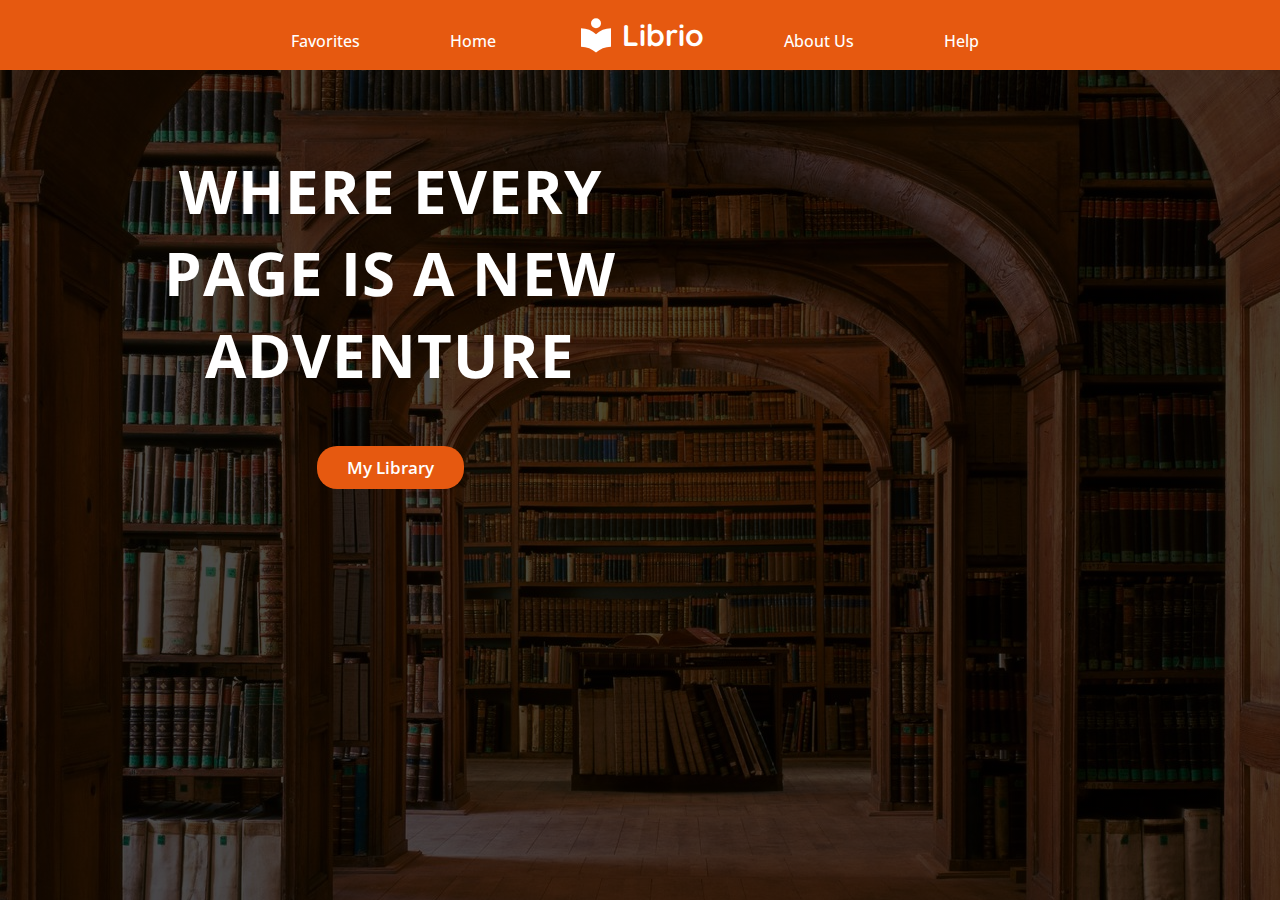
<file: index.html>
<!DOCTYPE html>
<html lang="en">
<head>
  <meta charset="UTF-8">
  <meta name="viewport" content="width=device-width, initial-scale=1.0">
  <title>Librio</title>
  <link rel="preconnect" href="https://fonts.googleapis.com">
  <link rel="preconnect" href="https://fonts.gstatic.com" crossorigin>
  <link href="https://fonts.googleapis.com/css2?family=Open+Sans:ital,wght@0,300..800;1,300..800&display=swap" rel="stylesheet">

  <link rel="preconnect" href="https://fonts.googleapis.com">
  <link rel="preconnect" href="https://fonts.gstatic.com" crossorigin>
  <link href="https://fonts.googleapis.com/css2?family=Quicksand:wght@300..700&display=swap" rel="stylesheet">

  <link rel="stylesheet" href="styles/shared/general.css">
  <link rel="stylesheet" href="styles/pages/home.css">
  <link rel="stylesheet" href="styles/shared/header.css">
</head>
<body>
  <div class="header">
    <div class="left">
      <span class="link">Favorites</span>
      <span class="link">Home</span>
    </div>

    <div class="middle">
      <img src="assets/library.svg" alt="">
      <span>Librio</span>
    </div>

    <div class="right">
      <span class="link">About Us</span>
      <span class="link">Help</span>
    </div>
  </div>

  <div class="main-content">
    <div>
      <span>WHERE EVERY PAGE IS A NEW ADVENTURE</span>
      <a href="library.html">My Library</a>
    </div>

  </div>
</body>
</html>
</file>
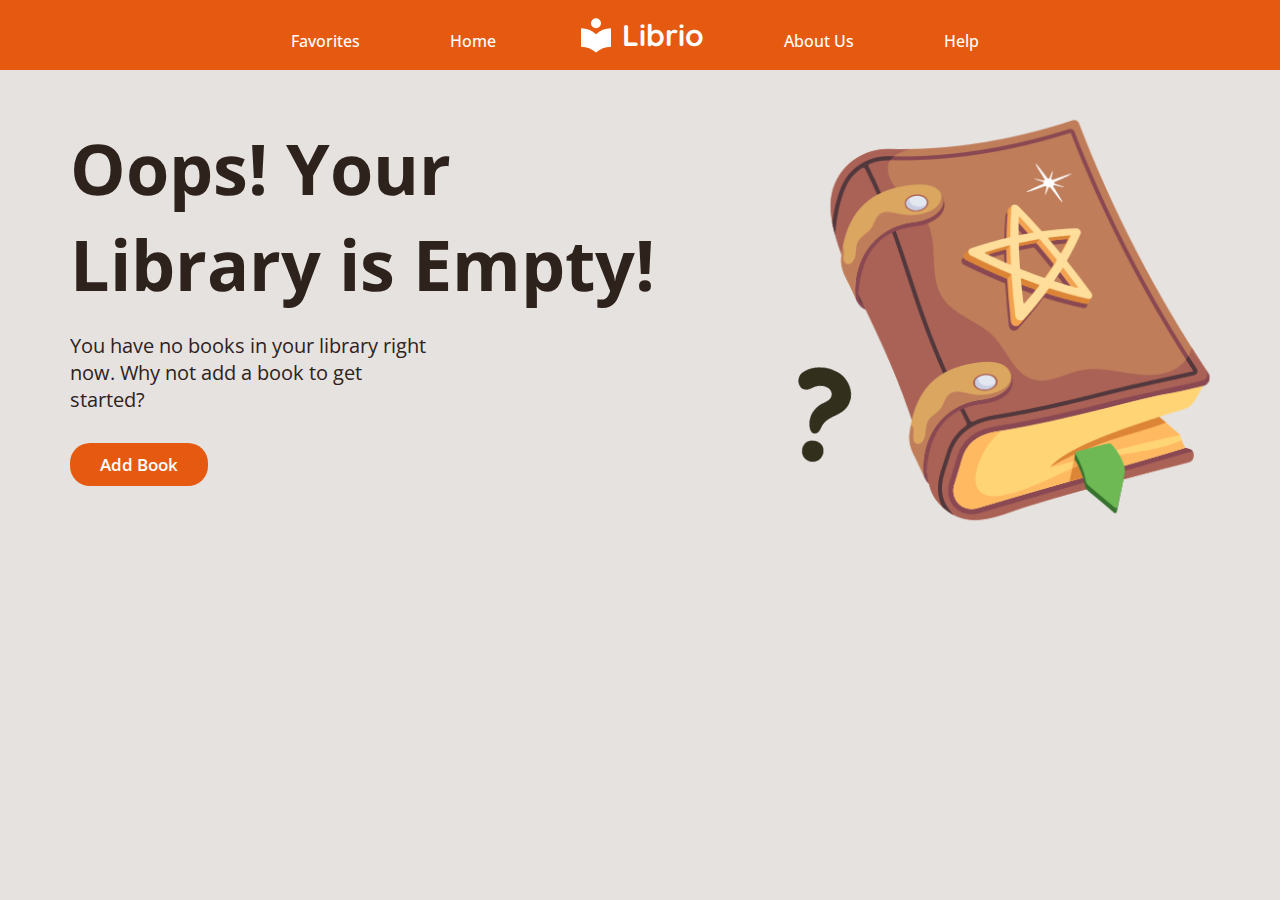
<file: library.html>
<!DOCTYPE html>
<html lang="en">
<head>
  <meta charset="UTF-8">
  <meta name="viewport" content="width=device-width, initial-scale=1.0">
  <title>My Library</title>

  <link rel="preconnect" href="https://fonts.googleapis.com">
  <link rel="preconnect" href="https://fonts.gstatic.com" crossorigin>
  <link href="https://fonts.googleapis.com/css2?family=Open+Sans:ital,wght@0,300..800;1,300..800&display=swap" rel="stylesheet">

  <link rel="preconnect" href="https://fonts.googleapis.com">
  <link rel="preconnect" href="https://fonts.gstatic.com" crossorigin>
  <link href="https://fonts.googleapis.com/css2?family=Quicksand:wght@300..700&display=swap" rel="stylesheet">

  <link rel="stylesheet" href="styles/shared/general.css">
  <link rel="stylesheet" href="styles/pages/library.css">
  <link rel="stylesheet" href="styles/shared/header.css">
</head>
<body>
  <div class="header">
    <div class="left">
      <span class="link">Favorites</span>
      <span class="link"><a href="index.html">Home</a></span>
    </div>

    <div class="middle">
      <img src="assets/library.svg" alt="">
      <span>Librio</span>
    </div>

    <div class="right">
      <span class="link">About Us</span>
      <span class="link">Help</span>
    </div>
  </div>

  <div class="empty js-empty">
    <div class="left">
      <div class="title">
        <span>Oops!  Your Library is Empty!</span>
      </div>

      <div class="description">
        <span>You have no books in your library right now. Why not add a book to get <br> started?</span>
        <div>
          <button class="js-empty-add-button page-button">Add Book</button>
        </div>
      </div>
    </div>

    <div class="right">
      <img src="assets/book.png" alt="">
      <img class="question-mark" src="assets/question.png" alt="">
    </div>
  </div>
  
  <div class="library js-library">
    <div class="library-title-container">
      <span>My Library</span>
    </div>

    <div class="library-grid js-library-grid">
      <!-- <div class="book">
        <div class="text-details">
          <div class="book-title-container">
            <span class="book-title js-book-title">The 7 Husbands of Evelyn Hugo</span>
          </div>
          <div class="author-year-container">
            <p>
              <span class="book-author js-book-author">Taylor Jenkins Read</span> &#183;
              <span class="book-year js-book-year">2017</span>
            </p>
          </div>
        </div>
        <div class="book-rating-container">
          <img src="assets/ratings/rating-50.png" alt="">
          <span class="book-rating js-book-rating">(5.0)</span>
        </div>
      </div>

      <div class="book">
        <div class="text-details">
          <div class="book-title-container">
            <span class="book-title js-book-title">Atomic Habits</span>
          </div>
          <div class="author-year-container">
            <p>
              <span class="book-author js-book-author">James Clear</span> &#183;
              <span class="book-year js-book-year">2018</span>
            </p>
          </div>
        </div>
        <div class="book-rating-container">
          <img src="assets/ratings/rating-50.png" alt="">
          <span class="book-rating js-book-rating">(5.0)</span>
        </div>
      </div>

      <div class="book">
        <div class="text-details">
          <div class="book-title-container">
            <span class="book-title js-book-title">The Inheritance Games</span>
          </div>
          <div class="author-year-container">
            <p>
              <span class="book-author js-book-author">Jennifer Lynn Barnes</span> &#183;
              <span class="book-year js-book-year">2020</span>
            </p>
          </div>
        </div>

        <div class="book-rating-container">
          <img src="assets/ratings/rating-50.png" alt="">
          <span class="book-rating js-book-rating">(5.0)</span>
        </div>
      </div>

      <div class="book">
        <div class="text-details">
          <div class="book-title-container">
            <span class="book-title js-book-title">The Inheritance Games</span>
          </div>
          <div class="author-year-container">
            <p>
              <span class="book-author js-book-author">Jennifer Lynn Barnes</span> &#183;
              <span class="book-year js-book-year">2020</span>
            </p>
          </div>  
        </div>

        <div class="book-rating-container">
          <img src="assets/ratings/rating-50.png" alt="">
          <span class="book-rating js-book-rating">(5.0)</span>
        </div>
      </div> -->

    </div>

    <div class="button-container">
      <button class="js-library-add-button page-button">Add Book</button>
    </div>
  </div>
  
  <div class="modal js-modal">
    <div class="top">
      <img class="js-close-button" src="assets/close.svg" alt="">
    </div>

    <div class="modal-title">
      <span>My Book</span>
    </div>

    <div class="form-container">
      <form class="form">
        <div class="form-input-container">
          <label for="js-book-title">Title:</label>
          <input class="text-input" id="js-book-title" type="text" required>
        </div>  

        <div class="form-input-container">
          <label for="js-book-author">Author:</label>
          <input class="text-input" id="js-book-author" type="text" required>
        </div>
        
        <div class="form-input-container">
          <label for="js-book-year">Year of publication:</label>
          <input class="text-input" id="js-book-year" type="text" required>
        </div>

        <div class="form-input-container">
          <label for="rating-select">Rating:</label>

          <div class="range-input-container">
            <input class="range-slider" id="js-book-rating" type="range" step="0.5" min="0" max="5" value="5" oninput="rangeValue.innerText = `${this.value} stars`" required>
  
            <p class="rating" id="rangeValue">0 stars</p>
          </div>
        </div>

        <button type="submit" class="js-submit-button">Submit</button>
      </form>  
    </div>
  </div>

  <script src="scripts/library.js"></script>
</body>
</html>
</file>
<file: styles/shared/general.css>
* {
  margin: 0;
  padding: 0;
  box-sizing: border-box;
}

:root {
  --header-button-bg-color: #E65910;
  --library-text-color: #1A1715;
  --library-bg-color: #E6E2DF;
  --library-div-bg-color: #2E231C;
  --subtext-color: #AFAFAF;
}

html, body {
  font-family: 'Open Sans';
  height: 100vh;
}

button {
  background-color: var(--header-button-bg-color);
  border: none;
  font-family: 'Open Sans';
  cursor: pointer;
  font-weight: 600;

}

.page-button {
  padding: 10px 30px;
  border-radius: 20px;
  font-size: 17px;
}
</file>
<file: styles/pages/home.css>
body {
  background: linear-gradient(
    rgba(0, 0, 0, 0.7),
    rgba(0, 0, 0, 0.7)
  ), url('../../assets/library.jpg');
  background-repeat: no-repeat;
  background-position: center;
}

.main-content {
  padding: 150px 140px;
  color: white;
}

.main-content div {
  width: 500px;
  display: flex;
  flex-direction: column;
  align-items: center;
  gap: 50px;
}

.main-content span {
  font-size: 60px;
  font-weight: bold;
  text-align: center;
  letter-spacing: 1px;
}

.main-content a {
  text-decoration: none;
  color: white;
  background-color: var(--header-button-bg-color);
  padding: 10px 30px;
  border-radius: 20px;
  font-weight: 600;
  font-size: 17px;
}
</file>
<file: styles/shared/header.css>
.header {
  background-color: var(--header-button-bg-color);
  display: grid;
  grid-template-columns: 5fr 1fr 5fr;
  padding: 15px;
  color: white;
  gap: 80px;
  position: fixed;
  z-index: 1000;
}

.header img {
  height: 40px;
  filter: invert(100%);
}

.header .left,
.header .right {
  display: flex;
  align-items: end;
  gap: 90px;
  padding-bottom: 3px;
}

.header .left {
  justify-content: flex-end;
}

.left a {
  text-decoration: none;
  color: inherit;
}

.link {
  font-family: 'Open Sans';
  font-weight: 500;
  cursor: pointer;
}


.link:hover {
  text-decoration: underline;
}

.header .middle {
  display: flex;
  justify-content: center;
  align-items: center;
  gap: 6px;
}

.middle span {
  font-family: 'Quicksand';
  font-size: 30px;
  font-weight: bold;
}

.header .right {
  justify-content: flex-start;
}
</file>
<file: styles/pages/library.css>
body {
  background-color: var(--library-bg-color);
}

/* EMPTY STYLES */

.empty {
  padding: 70px 70px;
  display: none;
  grid-template-columns: 700px 550px;
  color: var(--library-div-bg-color);
}

.blur {
  filter: blur(5px);
}

.empty .left {
  padding-top: 50px;
}

.left .title {
  width: 600px;
  margin-bottom: 20px;
}

.title span {
  font-size: 70px;
  font-weight: bold;
}

.left .description {
  width: 400px;
  display: flex;
  flex-direction: column;
}

.description span {
  font-size: 20px;
  margin-bottom: 30px;
}

.description button {
  color: white;
}

.empty .right {
  position: relative;
}

.right img {
  height: 500px;
}

.right .question-mark {
  transform: rotate(10deg);
  height: 100px;
  position: absolute;
  z-index: 500;
  bottom: 110px;
  left: 0;
  filter: invert(15%) sepia(100%) saturate(150%) hue-rotate(10deg);
}

/* FORM MODAL STYLES */
.modal {
  background-color: var(--library-div-bg-color);
  color: white;
  position: absolute;
  top: 20%;
  left: 36%;
  padding: 20px 30px 30px 30px;
  z-index: 999;
  border-radius: 10px;
  display: none;
}

.top {
  float: right;
}

.top img {
  height: 30px;
  filter: invert(100%);
  cursor: pointer;
}

.modal-title {
  display: flex;
  align-items: center;
  justify-content: center;
  padding-left: 20px;
  margin-bottom: 20px;
}

.modal-title span {
  font-size: 20px;
  font-weight: 600;
}

.form {
  display: flex;
  flex-direction: column;
  gap: 15px;
}

.form .form-input-container {
  display: flex;
  flex-direction: column;
}

.form-input-container .text-input {
  padding: 10px 20px;
  width: 300px;
  border-radius: 20px;
  border: none;
}

.form label {
  margin-bottom: 5px;
  margin-left: 10px;
  font-size: 15px;
}

.form button {
  padding: 10px;
  border: none;
  border-radius: 20px;
  background-color: var(--header-button-bg-color);
  color: white;
  font-size: 15px;
  margin-top: 5px;
}

.range-input-container {
  display: flex;
  padding: 0 10px;
  align-items: center;
  gap: 15px;
}

.range-input-container .range-slider {
  -webkit-appearance: none;
  width: 200px;
  height: 8px;
  background: #ddd;
  border-radius: 5px;
}

 input[type="range"]::-webkit-slider-thumb {
  -webkit-appearance: none;
  height: 20px;
  width: 20px;
  background: var(--header-button-bg-color);
  border: 3px solid white;
  border-radius: 50%;
  cursor: pointer;
 }

.range-input-container p {
  font-weight: 700;
  font-size: 15px;
  color: rgb(255, 255, 255);
}

/* LIBRARY STYLES */

.library {
  padding: 100px 40px 40px 40px;
  display: none;
}

.library .library-title-container {
  margin-bottom: 15px;
}

.library-title-container span {
  font-weight: bold;
  font-size: 20px;
  padding-left: 10px;
  color: var(--library-text-color);
}

.library .library-grid {
  display: grid;
  grid-template-columns: 300px 300px 300px 300px;
  gap: 25px;
  margin-bottom: 50px;
}

.library-grid .book {
  color: white;
  background-color: var(--library-div-bg-color);
  border-radius: 8px;
  padding: 20px;
  box-shadow: 2px 2px 10px rgba(0, 0, 0, 0.5);
  display: flex;
  flex-direction: column;
  justify-content: space-between;
}

.book .book-title-container {
  margin-bottom: 5px;
  padding-right: 60px;
}

.book-title-container span {
  font-weight: 700;
  font-size: 17px;
}

.author-year-container {
  color: var(--subtext-color);
  font-size: 15px;
  margin-bottom: 10px;
}

.book-rating-container {
  display: flex;
  align-items: center;
  gap: 10px;
  font-weight: bold;
  font-size: 15px;
}

.book-rating-container img {
  height: 20px;
}

.library .button-container {
  text-align: center;
}

.button-container button {
  color: white;
}
</file>
